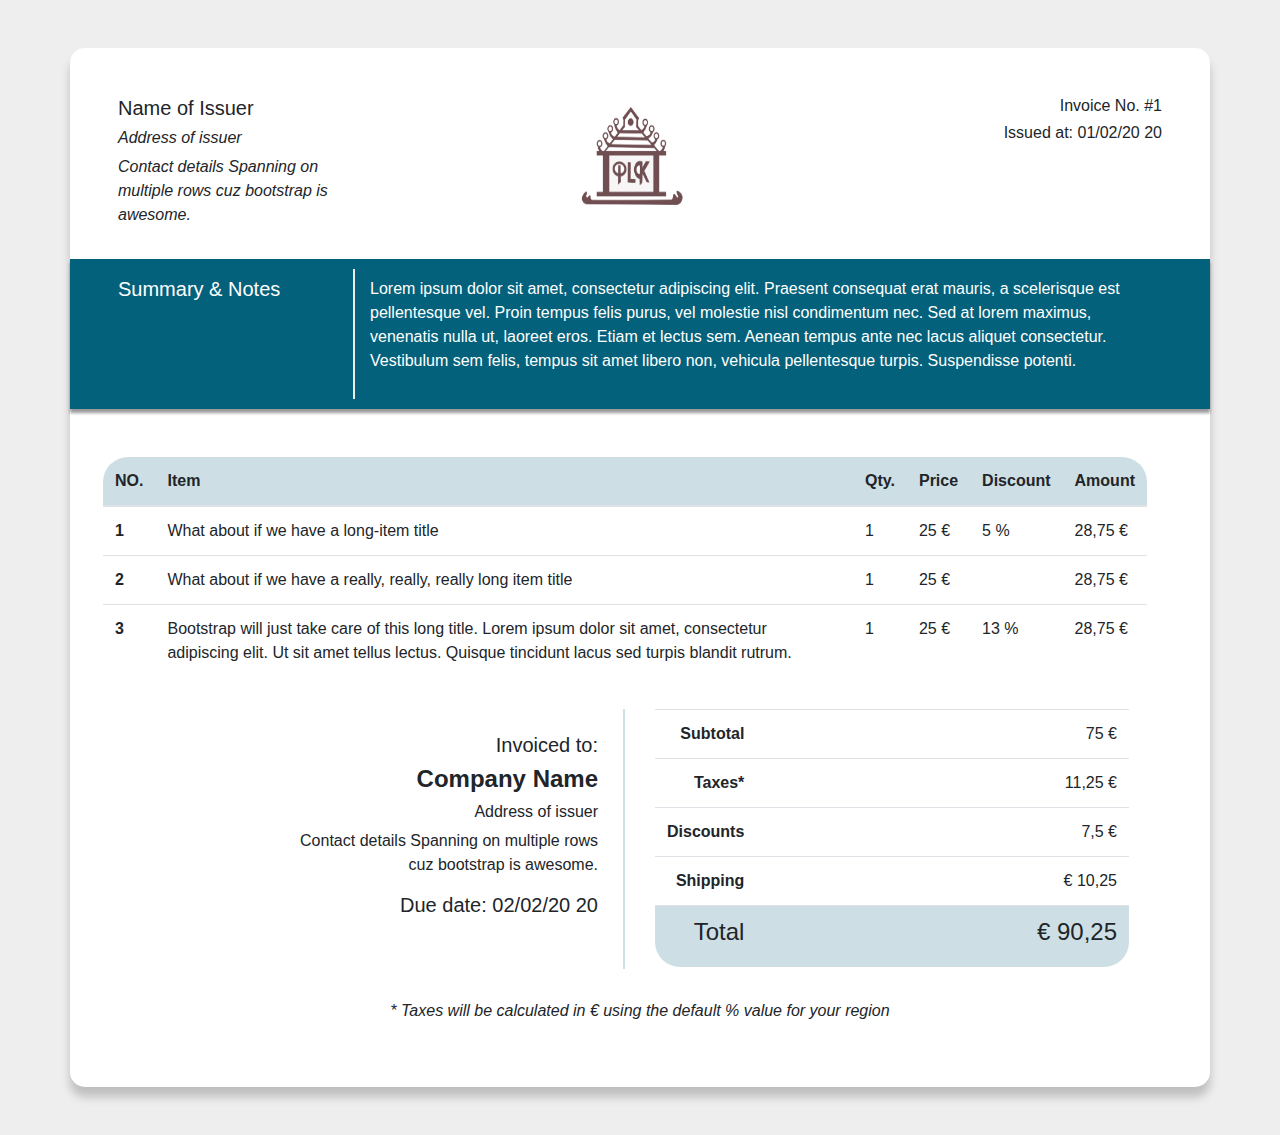
<file: index.html>
<!DOCTYPE html>
<html lang="en" >
<head>
  <meta charset="UTF-8">
  <title>Invoice V2</title>
  <link rel='stylesheet' href='https://cdnjs.cloudflare.com/ajax/libs/twitter-bootstrap/4.1.2/css/bootstrap.min.css'>
  <link rel="stylesheet" href="css/style.css">

</head>
<body>
<!-- partial:index.partial.html -->
<div class="container my-5 px-5 py-5">
   <div class="row">
      <div class="col-3 contact-details">
         <h5>Name of Issuer</h5>
         <h6><em>Address of issuer</h6>
         <p>Contact details Spanning on multiple rows cuz bootstrap is awesome.</em></p>
      </div> 
      <div class="col-1 offset-2 logo">
         <img width="125px" height="125px" src="assets/logo.png" />
      </div>
   <div class="invoice-details col-3 offset-3 text-right">
 
         <h6>Invoice No. #1</h6>
         <h6>Issued at: 01/02/20 20</h6>

   </div>
   </div>

   <div class="container-fluid invoice-letter mt-3">
      <div class="row">
         <div class="col-3 text-white pl-5 py-2 letter-title">
            <h5>Summary & Notes</h5>
         </div>
         <div class="col-9 text-white pr-5 py-2 letter-content">
            <p>Lorem ipsum dolor sit amet, consectetur adipiscing elit. Praesent consequat erat mauris, a scelerisque est pellentesque vel. Proin tempus felis purus, vel molestie nisl condimentum nec. Sed at lorem maximus, venenatis nulla ut, laoreet eros. Etiam et lectus sem. Aenean tempus ante nec lacus aliquet consectetur. Vestibulum sem felis, tempus sit amet libero non, vehicula pellentesque turpis. Suspendisse potenti. </p>
         </div>
      </div>
   </div>

   <div class="row table mt-5">
      <table class="invoice table table-hover">
            <thead class="thead">
              <tr>
                <th scope="col">NO.</th>
                <th scope="col">Item</th>
                <th scope="col">Qty.</th>
                <th scope="col">Price</th>
                <th scope="col">Discount</th>
                <th scope="col">Amount</th>
              </tr>
            </thead>
            <tbody>
              <tr>
                <th scope="row">1</th>
                <td class="item">What about if we have a long-item title</td>
                <td>1</td>
                <td>25 <span class="currency">&euro;</span></td>
                <td>5  %</td>
                <td>28,75 <span class="currency">&euro;</span></td>
              </tr>
              <tr>
                <th scope="row">2</th>
                <td class="item">What about if we have a really, really, really long item title</td>
                <td>1</td>
                <td>25 <span class="currency">&euro;</span> </td>
                <td></td>
                <td>28,75 <span class="currency">&euro;</span> </td>
              </tr>
              <tr>
                <th scope="row">3</th>
                <td class="item">Bootstrap will just take care of this long title. Lorem ipsum dolor sit amet, consectetur adipiscing elit. Ut sit amet tellus lectus. Quisque tincidunt lacus sed turpis blandit rutrum.</td>
                <td>1</td>
                <td>25 <span class="currency">&euro;</span> </td>
                <td>13 %</td>
                <td>28,75 <span class="currency">&euro;</span> </td>
              </tr>
            </tbody>
          </table>
   </div>

<div class="row">
   <!-- invoiced to details -->
   <div class=" offset-2 col-4">
      <div class="to text-right">
            <h5 class="effect-color pt-4">Invoiced to:</h5>
            <h4 class="theme-color"><strong>Company Name</strong></h4>
            <h6>Address of issuer</h6>
            <p>Contact details Spanning on multiple rows cuz bootstrap is awesome.</p>
         <h5>Due date: 02/02/20 20</h5>
          </div>
   </div>
   <!-- Invoice assets and total -->
        <div class="col-6 pr-5">
          <table class="table table-borderless text-right">
            <tbody>
              <tr>
                <th scope="row">Subtotal</th>
                <td>75 <span class="currency">&euro;</span></td>
              </tr>
              <tr>
                <th scope="row">Taxes*</th>
                <td>11,25 <span class="currency">&euro;</span></td>
              </tr>
              <tr>
                <th scope="row">Discounts</th>
                <td>7,5 <span class="currency">&euro;</span></td>
              </tr>
              <tr>
                <th scope="row">Shipping</th>
                <td><span class="currency">&euro;</span> 10,25</td>
              </tr>
               <tr class="last-row">
                  <th scope="row"><h4>Total</h4></th>
                  <td><h4><span class="currency">&euro;</span> 90,25</h4></td>
              </tr>
            </tbody>
          </table>
        </div>
   </div>
   <p class="text-center mt-3"><em>* Taxes will be calculated in &euro; using the default % value for your region</em></p>
</div>
<!-- partial -->
  
</body>
</html>
</file>
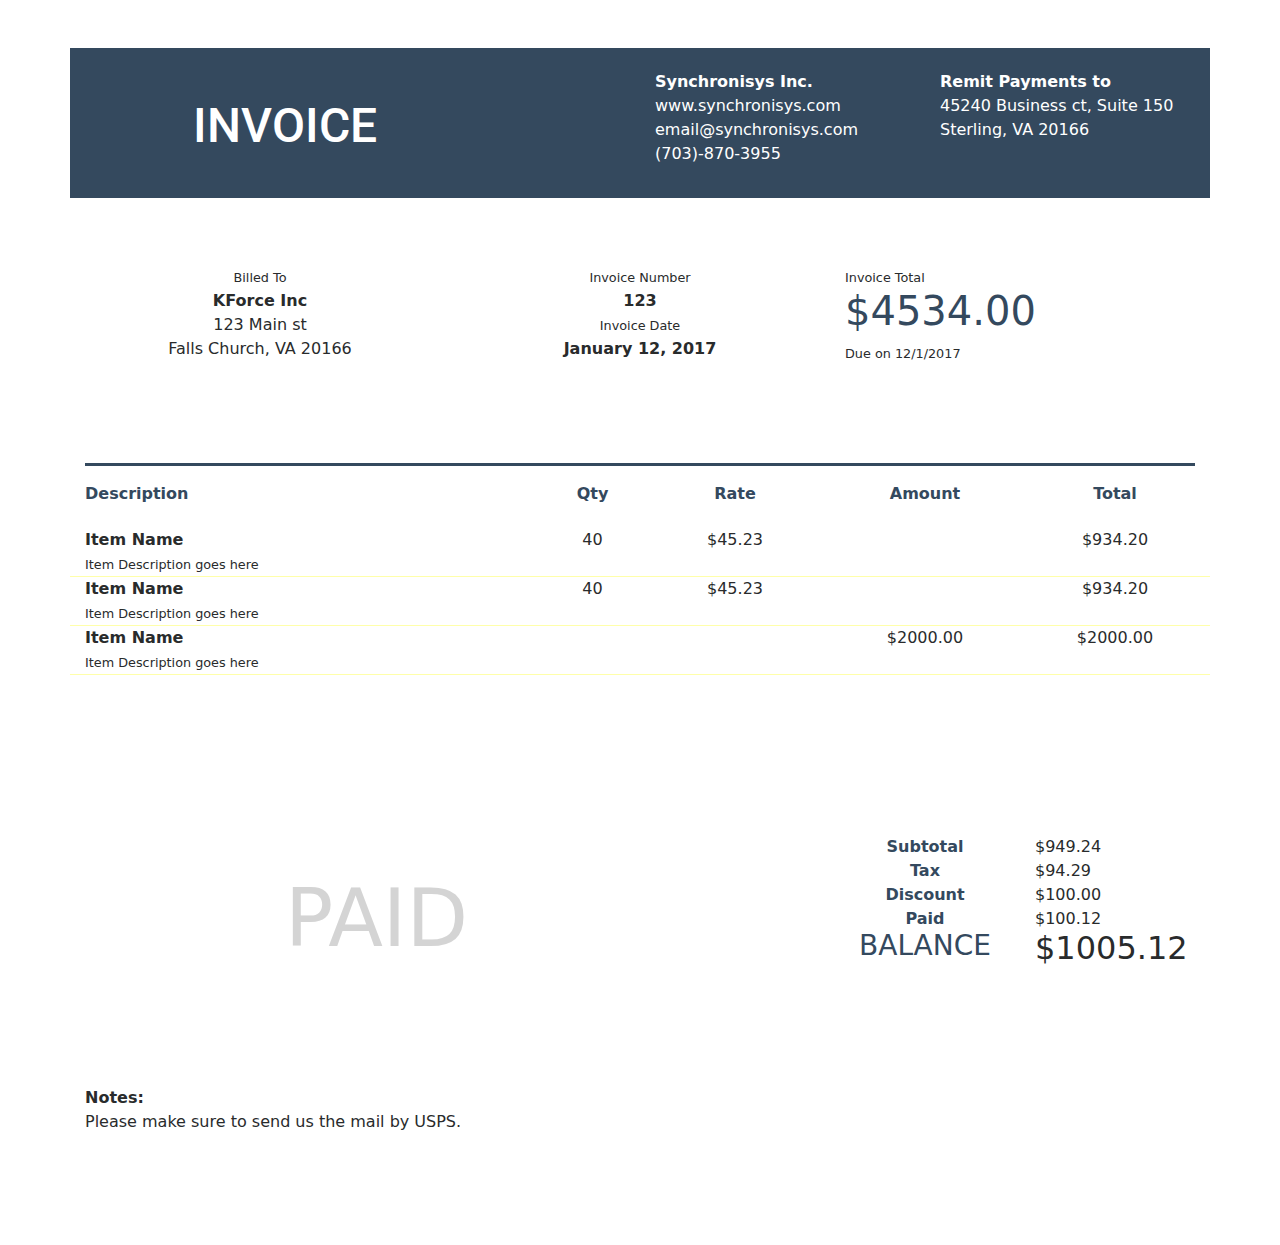
<file: BON MUAT CONTAINER EMPTY.html>
<!DOCTYPE html>
<html lang="en" >
<head>
  <meta charset="UTF-8">
  <title>Invoice PDF</title>

<link rel='stylesheet' href='https://maxcdn.bootstrapcdn.com/font-awesome/4.7.0/css/font-awesome.min.css'>
<link rel="stylesheet" href="css/main.css">
<link rel="stylesheet" href="css/bootstrap.min.css">

</head>
<body>
<!-- partial:index.partial.html -->
<br/>
<br/>
<div class="container">
  <div class="row  iheader top-part">
    <div class="col-md-6">
      <h1>INVOICE</h1>
  
    </div>
    <div class="col-md-3 ">
    <address>
  <strong>Synchronisys Inc.</strong><br>
  www.synchronisys.com<br>
  email@synchronisys.com<br>
      (703)-870-3955<br>
</address>
    </div>
    <div class="col-md-3">
       <address>
  <strong>Remit Payments to</strong><br>
  45240 Business ct, Suite 150<br>
  Sterling, VA 20166<br>
</address>
    </div>
    
    
  </div>
  <div class="row info-section ">
      <div class="col-md-4 text-center">
        <small class="title-text">Billed To</small>
            <div>
  <strong>KForce Inc</strong><br>
  123 Main st<br>
  Falls Church, VA 20166<br>
</div>
      </div>
       <div class="col-md-4 text-center">
     <small class="title-text">Invoice Number</small><br/>
       <strong>123</strong>
         <br/>
          <small class="title-text">Invoice Date</small><br/>
       <strong>January 12, 2017</strong>
    </div>
       <div class="col-md-4 total">
    <small class="title-text">Invoice Total</small><br/>
         <h1 class="total-amt">$4534.00</h1>
         <small class="title-text">Due on 12/1/2017</small>
        
    </div>
    </div>

 
  <div class="middle-part">
  <hr class="line">
    <div class="row">
       <div class="col-md-5 color-timeper "><strong>Description</strong></div>
       <div class="col-md-1 text-center color-timeper"><strong>Qty</strong></div>
       <div class="col-md-2 text-center color-timeper"><strong>Rate</strong></div>
      <div class="col-md-2 text-center color-timeper"><strong>Amount</strong></div>
       <div class="col-md-2 text-center color-timeper"><strong>Total</strong></div>
    </div>
  <div class="data-row-items">
     <div class="row data-row">
       <div class="col-md-5 "><strong>Item Name</strong><br/>
         <small>Item Description goes here</small></div>
       <div class="col-md-1 text-center">40</div>
       <div class="col-md-2 text-center">$45.23</div>
      <div class="col-md-2 text-center"></div>
       <div class="col-md-2 text-center">$934.20</div>
    </div>
     <div class="row data-row">
       <div class="col-md-5 "><strong>Item Name</strong><br/>
         <small>Item Description goes here</small></div>
       <div class="col-md-1 text-center">40</div>
       <div class="col-md-2 text-center">$45.23</div>
      <div class="col-md-2 text-center"></div>
       <div class="col-md-2 text-center">$934.20</div>
    </div>
     <div class="row data-row">
       <div class="col-md-5 "><strong>Item Name</strong><br/>
         <small>Item Description goes here</small></div>
       <div class="col-md-1 text-center"></div>
       <div class="col-md-2 text-center"></div>
      <div class="col-md-2 text-center">$2000.00</div>
       <div class="col-md-2 text-center">$2000.00</div>
    </div>
    </div>
  </div>
  <div class="bottom-part">
    <div class="row">
      <div class="col-md-8"></div>
      <div class="col-md-2 text-center color-timeper"><strong>Subtotal</strong></div>
      <div class="col-md-2">$949.24</div>
    </div>
    <!--If there is no tax or discount don't show-->
     <div class="row">
      <div class="col-md-8 text-center"> <div class="col-md-6" style="position:relative"> 
      <div id="watermark">PAID</div>
  </div></div>
      <div class="col-md-2 text-center color-timeper"><strong>Tax</strong></div>
      <div class="col-md-2">$94.29</div>
    </div>
     <div class="row">
      <div class="col-md-8"></div>
      <div class="col-md-2 text-center color-timeper"><strong>Discount</strong></div>
      <div class="col-md-2">$100.00</div>
    </div>
     <div class="row">
      <div class="col-md-8"></div>
      <div class="col-md-2 text-center color-timeper"><strong>Paid</strong></div>
      <div class="col-md-2">$100.12</div>
    </div>

    <div class="row">
      <div class="col-md-8"></div>
      <div class="col-md-2 text-center color-timeper"><h3>BALANCE</h3></div>
      <div class="col-md-2"><h2>$1005.12</h2></div>
    </div>
  </div>
   <div class="row footer-section">
     <div class="col-md-6"><strong>Notes:</strong><br/>
    
     Please make sure to send us the mail by USPS.
      </div>

   

</div>
<!-- partial -->
  <script src='https://cdnjs.cloudflare.com/ajax/libs/twitter-bootstrap/4.0.0-alpha.6/js/bootstrap.min.js'></script>
</body>
</html>
</file>
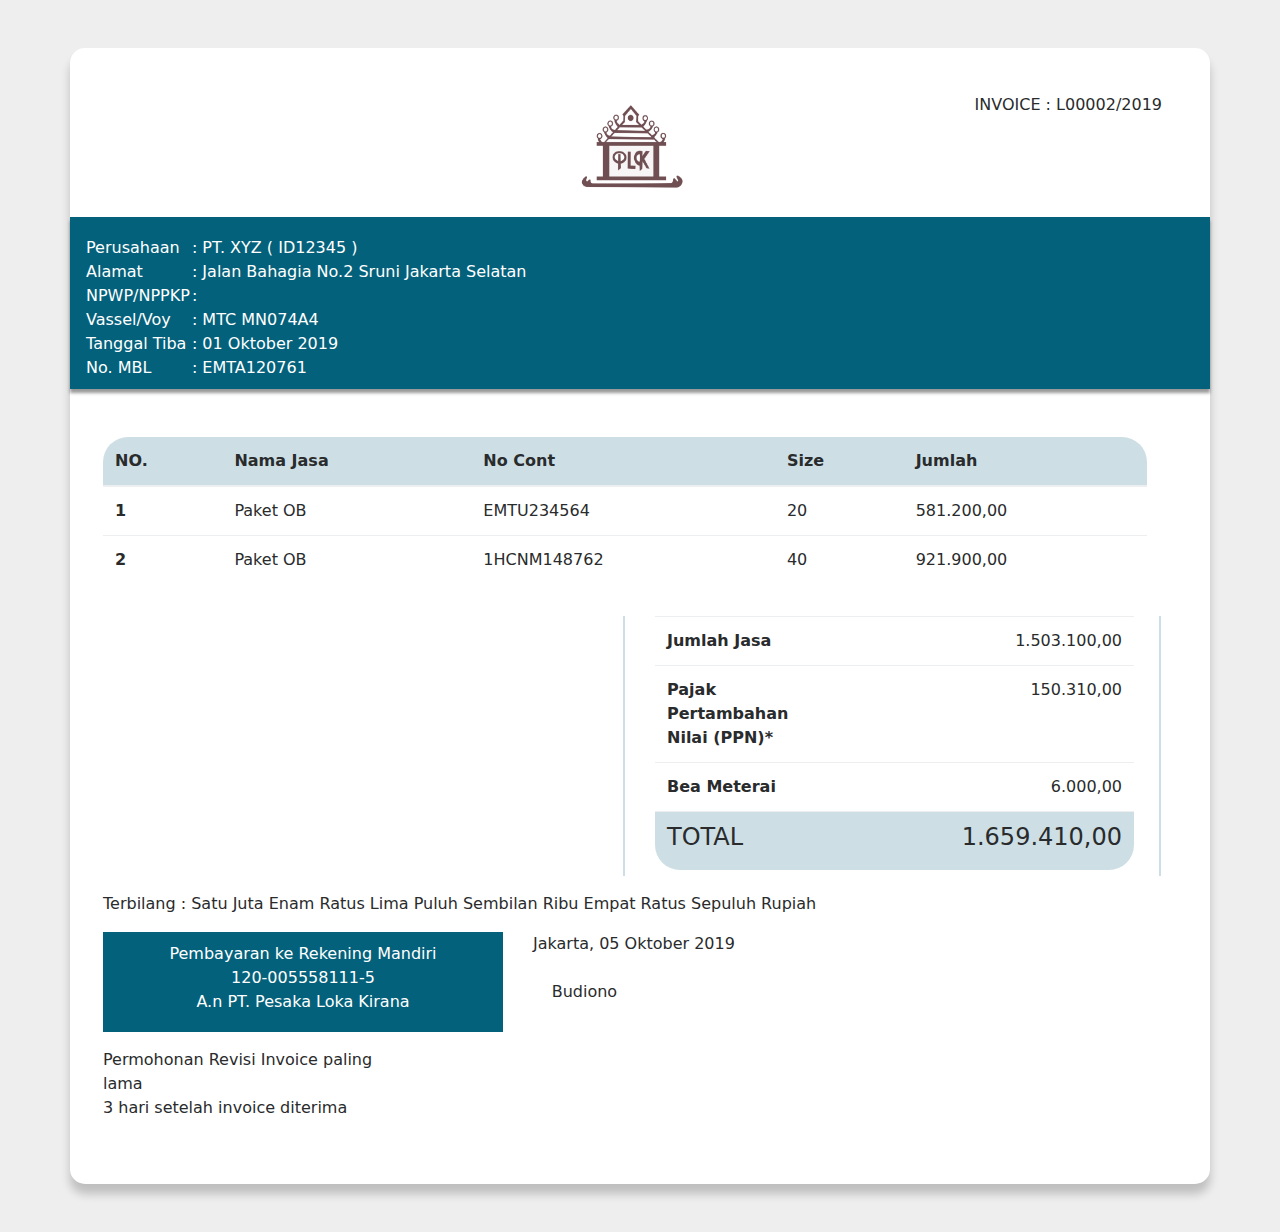
<file: PLK Invoice Paket OB LCL ID1234.html>
<!DOCTYPE html>
<html lang="en" >
<head>
  <meta charset="UTF-8">
  <title>PLK Invoice Paket OB LCL ID1234</title>
<link rel="stylesheet" href="css/bootstrap.min.css">
  
  <link rel="stylesheet" href="css/style.css">

</head>
<body>
<!-- partial:index.partial.html -->
<div class="container my-5 px-5 py-5">
   <div class="row">
      <div class="col-3 contact-details">
         <h5></h5>
         <h6><em></h6>
         <p></em></p>
      </div> 
      <div class="col-1 offset-2 logo">
         <img width="125px" height="105px" src="assets/logo.png" />
      </div>
   <div class="invoice-details col-3 offset-3 text-right">
         <h6>INVOICE : L00002/2019</h6>
   </div>
   </div>

   <div class="container-fluid invoice-letter mt-3">
      <div class="row">
         <div class="col-9 text-white pr-5 py-2 letter-content">
            <tr class="information">
                            <td colspan="2">
                                    <table>
                                        <tr>
                                            <td class="awal">
                                                Perusahaan  <br>
                                                Alamat      <br>
                                                NPWP/NPPKP  <br>
                                                Vassel/Voy  <br>
                                                Tanggal Tiba  <br>
                                                No. MBL   <br>
                                            </td>
                                            <td class="isi">
                                                : PT. XYZ ( ID12345 )<br>
                                                : Jalan Bahagia No.2 Sruni Jakarta Selatan<br>
                                                :  <br>
                                                : MTC MN074A4<br>
                                                : 01 Oktober 2019 <br>
                                                : EMTA120761<br>
                                            </td>
                                        </tr>
                                    </table>
                             </td>
                        </tr>
         </div>
      </div>
   </div>

   <div class="row table mt-5">
      <table class="invoice table table-hover">
            <thead class="thead">
              <tr>
                <th scope="col">NO.</th>
                <th scope="col">Nama Jasa</th>
                <th scope="col">No Cont</th>
                <th scope="col">Size</th>
                <th scope="col">Jumlah</th>
              </tr>
            </thead>
            <tbody>
              <tr>
                <th scope="row">1</th>
                <td class="item">Paket OB</td>
                <td>EMTU234564</td>
                <td>20 <span class="currency"></span></td>
                <td>581.200,00</td>
                
              </tr>
              <tr>
                <th scope="row">2</th>
                <td class="item">Paket OB</td>
                <td>1HCNM148762</td>
                <td>40 <span class="currency"></span> </td>
                <td>921.900,00</td>
                
              </tr>
              
            </tbody>
          </table>
   </div>

<div class="row">
   <!-- invoiced to details -->
   <div class=" offset-2 col-4">
      <div class="to text-right">

          </div>
   </div>
   <!-- Invoice assets and total -->
        <div class="col-6 pr-5 ">
          <div class="to text-left">
          <table class="table table-borderless text-left">
            <tbody class="text-right">
              <tr>
                <th scope="row" >Jumlah Jasa</th>
                <td>1.503.100,00 <span class="currency"></span></td>
              </tr>
              <tr>
                <th scope="row">Pajak Pertambahan Nilai (PPN)*</th>
                <td>150.310,00 <span class="currency"></span></td>
              </tr>
              <tr>
                <th scope="row">Bea Meterai</th>
                <td>6.000,00<span class="currency"></span></td>
              </tr>
                <tr class="last-row">
                  <th scope="row"><h4>TOTAL</h4></th>
                  <td><span class="currency"></span><h4> 1.659.410,00</h4></td>
              </tr> 
            </tbody>
          </table>
        </div>
   </div>
      <div class="row">
        <div class="col-lg-12" >
          <p>Terbilang : Satu Juta Enam Ratus Lima Puluh Sembilan Ribu Empat Ratus Sepuluh Rupiah</p>
        </div>
      </div>
              <div class="row">
                <div class="col-sm-6">
                  <div class="boxsizing">Pembayaran ke Rekening Mandiri
                  <div>120-005558111-5</div>
                  <div>A.n PT. Pesaka Loka Kirana</div>
                </div>
                <p>Permohonan Revisi Invoice paling lama  <br>
                  3 hari setelah invoice diterima</p>
              </div>

                <div class="col-sm-6">
                    <div class="text-right">
                            <div class="testi-info">
                                <div class="text-right"> Jakarta, 05 Oktober 2019
                                  <br>
                                  <br>
                                <div style="text-align: center;"> Budiono</div>
                          </div>
                  </div>
            </div>
              </div>
        </div>
        </div>

</body>
</html>
</file>
<file: css/style.css>
/*
Colors
rgb(249, 99, 50); orange flame
rgb(255, 77, 77); red
rgb(198, 89, 99); red'ish
*/

@page {
  bleed: 1cm;
  size: A4 portrait;
      size:  auto;   /* auto is the initial value */
      margin-left: 0mm;  /* this affects the margin in the printer settings */
      margin-bottom: 0mm;
      margin-top: 0mm;

  html
  {
      background-color: #FFFFFF;
      margin: 0px;  /* this affects the margin on the html before sending to printer */
  }

  body
  {
      border: solid 1px blue ;
      margin: 10mm 15mm 10mm 15mm; /* margin you want for the content */
  }
}

@media print {
  .page {
    margin: 0;
    border: initial;
    border-radius: initial;
    width: initial;
    min-height: initial;
    box-shadow: initial;
    background: initial;
    page-break-after: always;
  }
}

body {
   background: #eee;
   font-familly: roboto;
   -webkit-print-color-adjust: exact !important;
}

div.container {
   border-radius: 15px;
   background: white;
   box-shadow: 0 10px 10px rgba(0, 0, 0, 0.2);
}

div.invoice-letter{
   width: auto;
   position: relative;
   min-height: 150px;
   background-color: #04617B;
   margin-right: -48px;;
   margin-left: -48px;
   box-shadow: 0 4px 3px rgba(0,0,0,0.4);
}

div.letter-title{
   margin-top: 10px;
   height: 130px;
   border-right: 2px solid #eee;
}

div.letter-content{
   margin-top: 10px;
}

table.invoice thead th{
   background-color: rgba(4, 97, 123, 0.2);
   border-top: none;
}

table.invoice thead tr:first-child th:first-child{
    border-top-left-radius: 25px;
}

table.invoice thead tr:first-child th:last-child{
   border-top-right-radius: 25px;
}

tr.last-row{
   background-color: rgba(4, 97, 123, 0.2);

}

tr.last-row th{
   border-bottom-left-radius: 25px;
   width: 30px;
}

tr.last-row td{
   border-bottom-right-radius: 25px;
}

div.row div.to{
   height: 260px;
   padding-right: 25px;
   border-right: 2px solid rgba(4, 97, 123, 0.2);
}
</file>
<file: css/main.css>
@import url(https://fonts.googleapis.com/css?family=Roboto:500,700);
body{
   font: 'Roboto', sans-serif;
}
.iheader{
  background-color:#34495e;
  color:white;
   padding-top:2%;
  min-height:150px;
}
.iheader h1{
  padding:5% 20%;
  font: 500 3em/1.2 'Roboto', sans-serif;
}
.info-section{
  padding:6% 0;;
}
.total-amt{
  color:#34495e;
}
.line{
  width:100%;
  display: block;
    border: 0;
    border-top: 3px solid #34495e;
    margin: 2em 0 1em;
}
.data-row{
  border-bottom:1px solid #ffa;
}
.data-row-items{
  margin-top:2%;
  margin-bottom:10em;
}
.color-timeper{
  color:#34495e;
}
.footer-section{
  margin:10% 0;
  text-align: justify;
    text-justify: inter-word;
}

#watermark
{
 position:absolute;
 opacity:0.5;
  left:200px;
 z-index:101;
 color:#aaa;
  font-size:5em;
}
</file>
